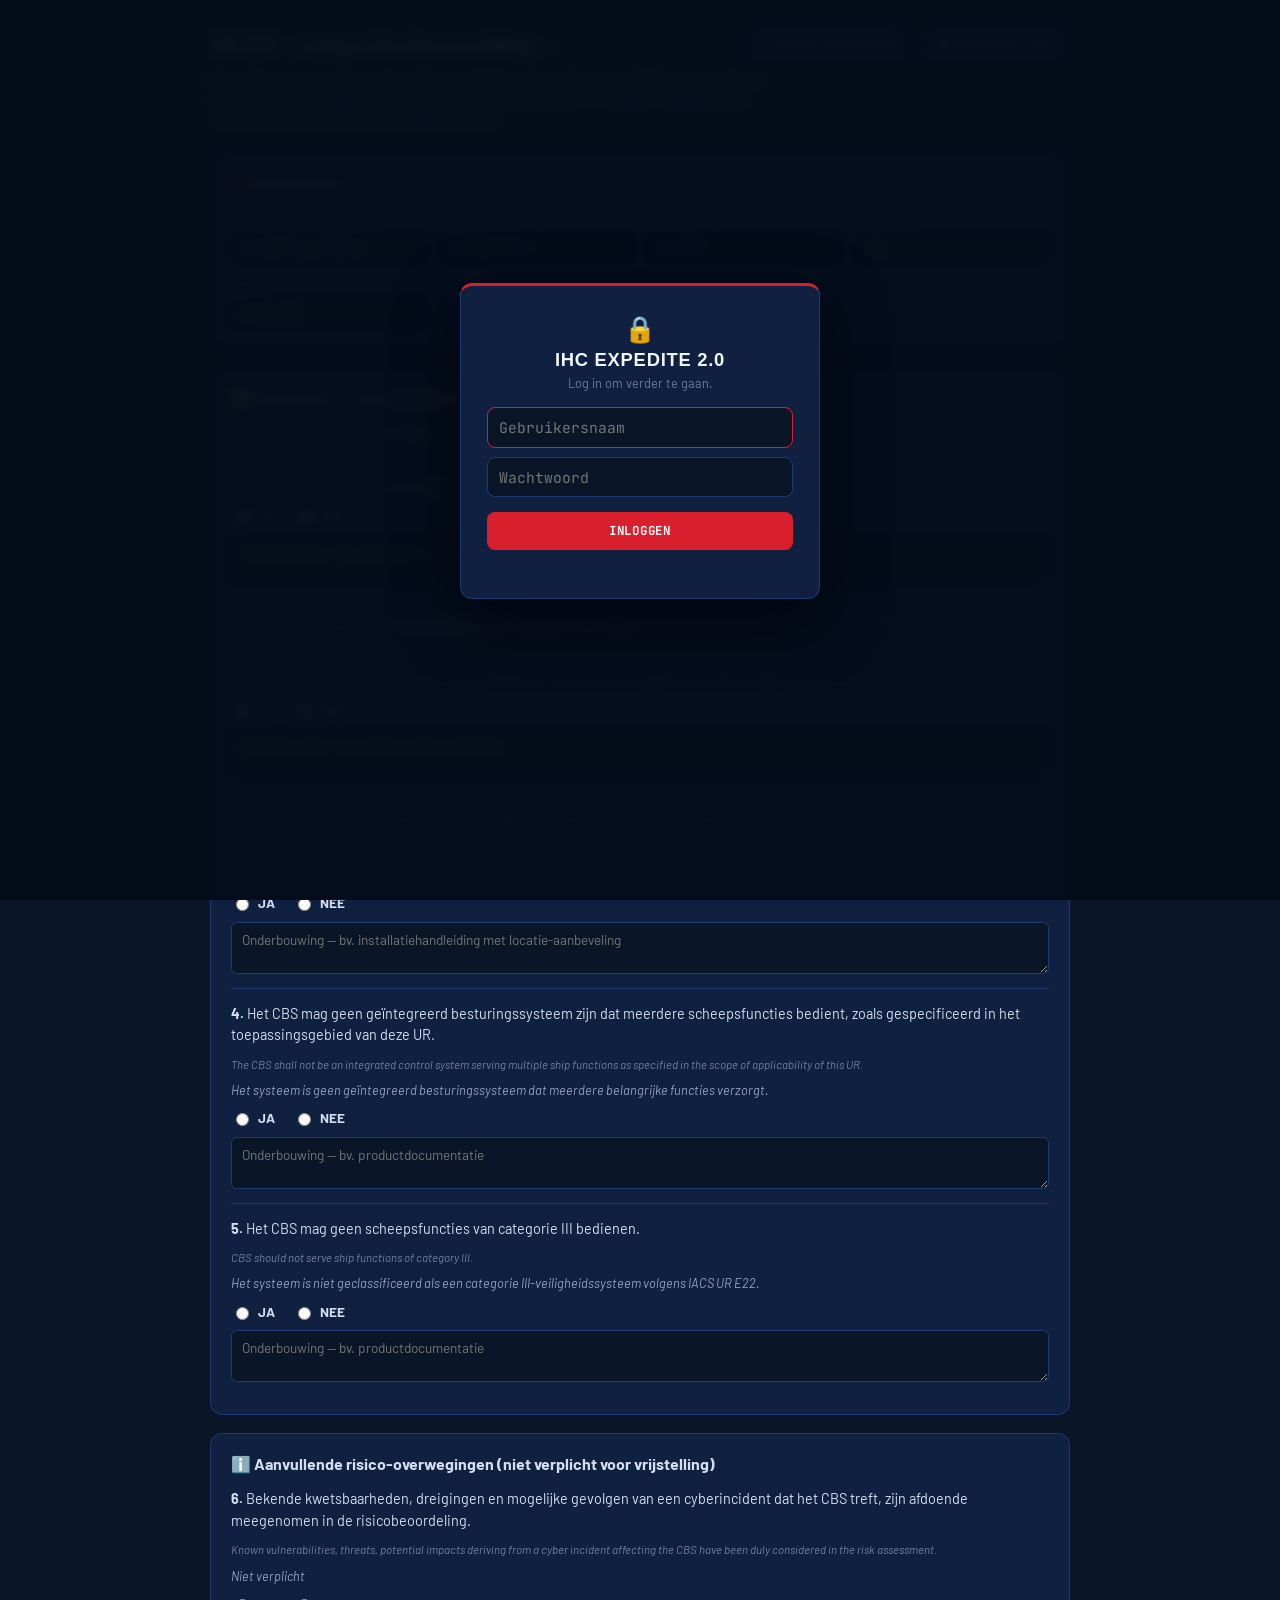
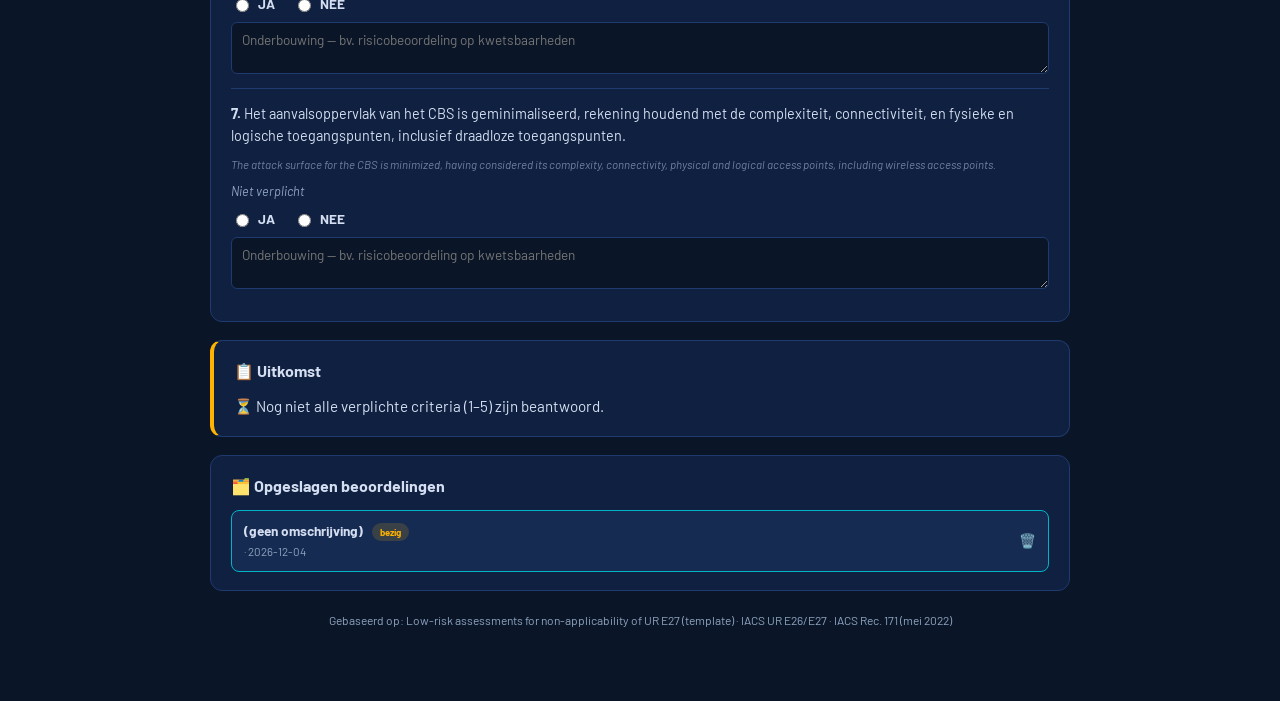
<file: E27-Assessment/index.html>
<!DOCTYPE html>
<html lang="nl">
<head>
<meta charset="UTF-8">
<meta name="viewport" content="width=device-width, initial-scale=1.0">
<title>Royal IHC — UR E27 Laag-risicobeoordeling</title>
<link href="https://fonts.googleapis.com/css2?family=Barlow:wght@300;400;500;600;700&family=JetBrains+Mono:wght@400;700&display=swap" rel="stylesheet">
<link rel="stylesheet" href="styles.css">
</head>
<body>
<script src="../shared/site-gate.js"></script>
<div class="wrap">

  <header class="header">
    <div class="title-row">
      <h1>UR E27 — Laag-risicobeoordeling <span class="version">v1.0</span></h1>
      <div class="header-actions">
        <button class="btn btn-secondary" onclick="newAssessment()">➕ Nieuwe beoordeling</button>
        <button class="btn btn-secondary" onclick="printAssessment()">🖨️ Afdrukken / PDF</button>
      </div>
    </div>
    <p class="sub">Beoordeling of een Computer Based System (CBS) is vrijgesteld van de volledige
      cyberresilience-eisen van IACS UR E26 — op basis van de vijf acceptatiecriteria in UR E26 §6.4,
      aangevuld met twee niet-verplichte risico-overwegingen (UR E27).</p>
  </header>

  <section class="card ident-card">
    <h3>📌 Identificatie</h3>
    <div class="ident-grid">
      <label>Systeem / item omschrijving
        <input type="text" id="f-desc" placeholder="bv. ECDIS Furuno FEA-2xx">
      </label>
      <label>PO-regel / referentie
        <input type="text" id="f-po" placeholder="bv. 3156018409-1-1">
      </label>
      <label>Sub Project ID
        <input type="text" id="f-sp" placeholder="bv. YN1321">
      </label>
      <label>Beoordelaar
        <input type="text" id="f-assessor" placeholder="naam">
      </label>
      <label>Datum
        <input type="date" id="f-date">
      </label>
    </div>
  </section>

  <section class="card">
    <h3>✅ UR E26 §6.4 — Acceptatiecriteria voor vrijstelling (alle 5 moeten JA zijn)</h3>
    <div id="criteria-mandatory"></div>
  </section>

  <section class="card">
    <h3>ℹ️ Aanvullende risico-overwegingen (niet verplicht voor vrijstelling)</h3>
    <div id="criteria-optional"></div>
  </section>

  <section class="card result-card" id="result-card">
    <h3>📋 Uitkomst</h3>
    <div id="result-text" class="result-text">Vul de criteria hierboven in.</div>
  </section>

  <section class="card">
    <h3>🗂️ Opgeslagen beoordelingen</h3>
    <div id="saved-list" class="saved-list"></div>
  </section>

  <footer class="footer">
    <p>Gebaseerd op: Low-risk assessments for non-applicability of UR E27 (template) ·
      IACS UR E26/E27 · IACS Rec. 171 (mei 2022)</p>
  </footer>

</div>
<script src="app.js"></script>
</body>
</html>
</file>
<file: E27-Assessment/styles.css>
:root{
  --bg:#0A1628;--card:#0F2040;--card-hover:#162B52;--border:#1e3a6e;
  --text:#D4DEF0;--text-dim:#8FA3BF;
  --accent:#00B4C8;--red:#D91F2C;--orange:#FFB300;--green:#00C853;
}
*{box-sizing:border-box}
body{margin:0;font-family:'Barlow',Arial,sans-serif;background:var(--bg);color:var(--text);line-height:1.5}
.wrap{max-width:900px;margin:0 auto;padding:28px 20px 60px}

.header{margin-bottom:22px}
.title-row{display:flex;align-items:center;justify-content:space-between;flex-wrap:wrap;gap:10px}
.header h1{font-size:1.4em;margin:0;font-weight:700}
.header .version{font-size:.6em;color:var(--green);font-weight:400;vertical-align:middle}
.header .sub{color:var(--text-dim);font-size:.85em;margin:8px 0 0;max-width:70ch}
.header-actions{display:flex;gap:8px}

.btn{padding:8px 14px;border-radius:8px;border:none;font-weight:700;font-size:.8em;cursor:pointer}
.btn-secondary{background:var(--card);color:var(--text);border:1px solid var(--border)}
.btn-secondary:hover{background:var(--card-hover)}

.card{background:var(--card);border:1px solid var(--border);border-radius:12px;padding:18px 20px;margin-bottom:18px}
.card h3{margin:0 0 12px;font-size:1em}

.ident-grid{display:grid;grid-template-columns:repeat(auto-fit,minmax(180px,1fr));gap:12px}
.ident-grid label{display:flex;flex-direction:column;gap:5px;font-size:.75em;color:var(--text-dim);font-weight:600}
.ident-grid input{background:var(--bg);border:1px solid var(--border);border-radius:6px;padding:8px 10px;
  color:var(--text);font-family:inherit;font-size:.95em}
.ident-grid input:focus{outline:none;border-color:var(--accent)}

.crit-row{border-top:1px solid var(--border);padding:14px 0;display:grid;
  grid-template-columns:1fr;gap:8px}
.crit-row:first-child{border-top:none;padding-top:0}
.crit-req{font-size:.9em}
.crit-req-en{font-size:.72em;color:var(--text-dim);font-style:italic;opacity:.75;margin-top:2px}
.crit-measure{font-size:.8em;color:var(--text-dim);font-style:italic}
.crit-answer{display:flex;gap:18px}
.crit-answer label{display:flex;align-items:center;gap:6px;font-weight:700;font-size:.85em;cursor:pointer}
.radio-yes input:checked ~ *, .radio-yes{accent-color:var(--green)}
.radio-no{accent-color:var(--red)}
.crit-just{background:var(--bg);border:1px solid var(--border);border-radius:6px;padding:8px 10px;
  color:var(--text);font-family:inherit;font-size:.85em;min-height:44px;resize:vertical}
.crit-just:focus{outline:none;border-color:var(--accent)}

.result-card{border-left:4px solid var(--text-dim);transition:border-color .2s}
.result-card.result-pending{border-left-color:var(--orange)}
.result-card.result-ok{border-left-color:var(--green)}
.result-card.result-bad{border-left-color:var(--red)}
.result-text{font-size:.95em}

.saved-list{display:flex;flex-direction:column;gap:8px}
.saved-item{position:relative;background:var(--bg);border:1px solid var(--border);border-radius:8px;
  padding:10px 40px 10px 12px;cursor:pointer;font-size:.85em;transition:border-color .15s}
.saved-item:hover{border-color:var(--accent)}
.saved-item.active{border-color:var(--accent);background:var(--card-hover)}
.muted{color:var(--text-dim);font-size:.85em;margin-top:2px}
.badge{display:inline-block;font-size:.7em;font-weight:700;padding:2px 8px;border-radius:999px;margin-left:6px}
.badge-pending{background:rgba(255,179,0,.15);color:var(--orange)}
.badge-ok{background:rgba(0,200,83,.15);color:var(--green)}
.badge-bad{background:rgba(217,31,44,.15);color:var(--red)}
.btn-del{position:absolute;right:8px;top:50%;transform:translateY(-50%);background:none;border:none;
  color:var(--text-dim);cursor:pointer;font-size:1em;padding:4px}
.btn-del:hover{color:var(--red)}

.footer{text-align:center;color:var(--text-dim);font-size:.75em;margin-top:20px}

@media print{
  body{background:#fff;color:#000}
  .header-actions,.saved-list,.card:has(#saved-list){display:none !important}
  .card{background:#fff;border:1px solid #ccc;break-inside:avoid}
  .crit-measure,.muted,.header .sub{color:#555}
}
</file>
